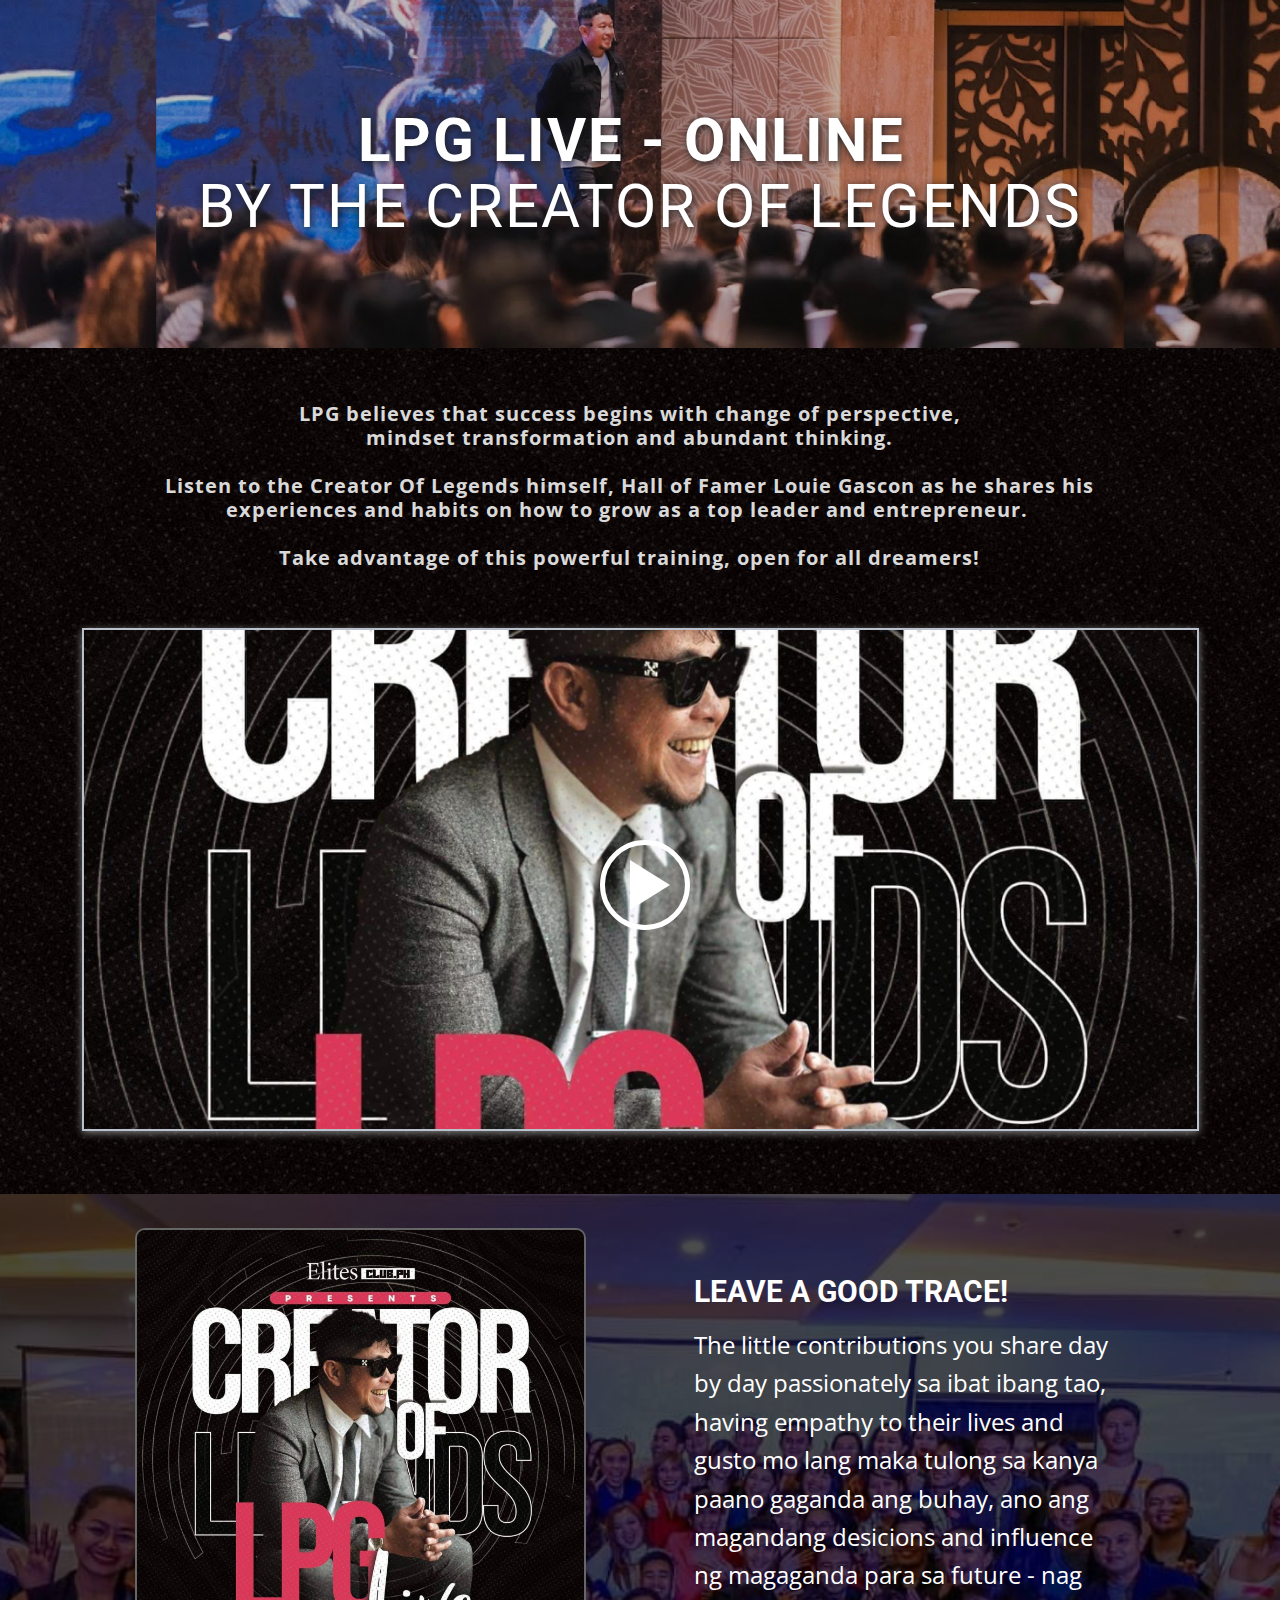
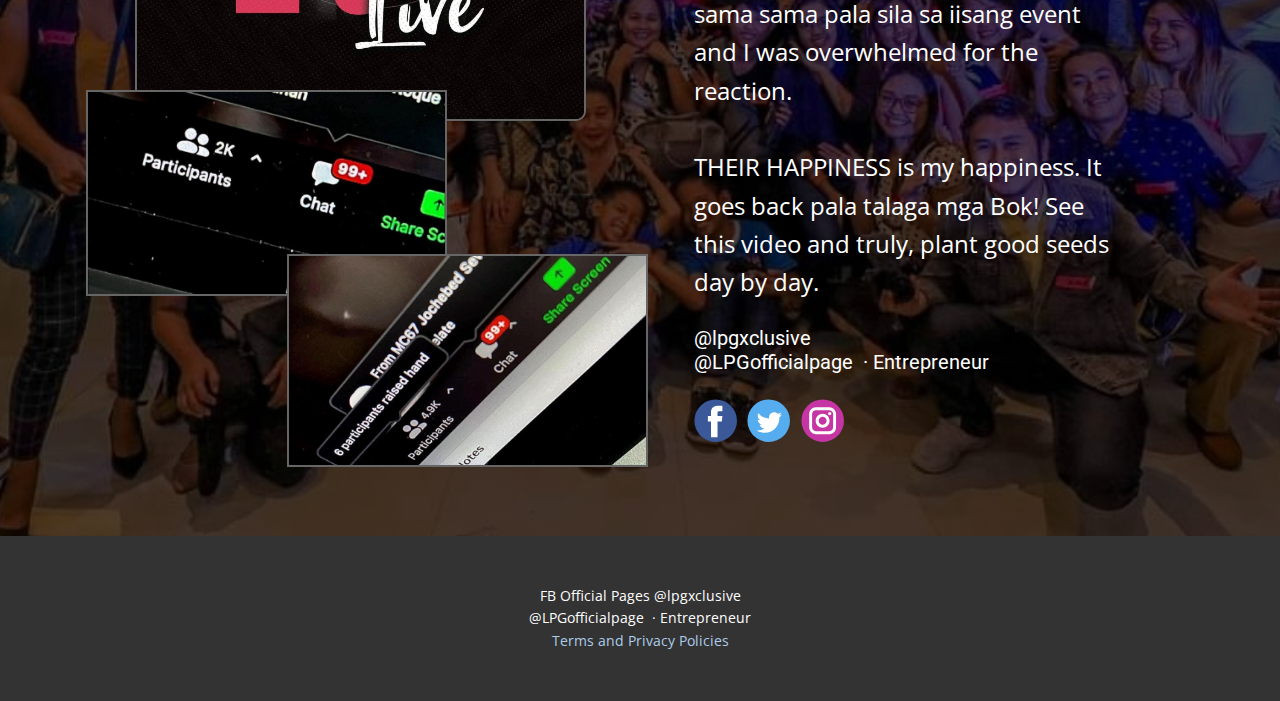
<file: index.html>
<!DOCTYPE html>
<html style="font-size: 16px;"><head>
    <meta name="viewport" content="width=device-width, initial-scale=1.0">
    <meta charset="utf-8">
    <meta name="keywords" content="LPGXclusive">
    <meta name="description" content="LPGXclusive - ONLINE BY THE CREATOR OF LEGENDS">
    <title>HOME - LPGXclusive </title>
    <link rel="stylesheet" href="nicepage.css" media="screen">
<link rel="stylesheet" href="Home.css" media="screen">
    <script class="u-script" type="text/javascript" src="jquery.js" defer=""></script>
    <script class="u-script" type="text/javascript" src="nicepage.js" defer=""></script>
    <meta name="generator" content="Nicepage 4.13.4, nicepage.com">
    <link id="u-theme-google-font" rel="stylesheet" href="https://fonts.googleapis.com/css?family=Roboto:100,100i,300,300i,400,400i,500,500i,700,700i,900,900i|Open+Sans:300,300i,400,400i,500,500i,600,600i,700,700i,800,800i">
    
     <meta property="og:title" content="LPG LIVE - THE CREATOR OF LEGENDS">
    <meta property="og:description" content="Listen to the Creator Of Legends himself, Hall of Famer Louie Gascon as he shares his experiences and habits on how to grow as a top leader and entrepreneur. ">
    <meta property="og:image" content="https://lpgxclusive.github.io/images/291287921_7589992457709776_1184280424220227716_n.jpeg">
    <meta property="og:url" content="https://lpgxclusive.github.io/">
    
    
    <script type="application/ld+json">{
		"@context": "http://schema.org",
		"@type": "Organization",
		"name": ""
}</script>


    <meta name="theme-color" content="#478ac9">
    <meta property="og:title" content="Home">
    <meta property="og:type" content="website">

   <!-- PASSWORD ACCESS //-->
    <script type="text/javascript">
		var password = "LPGLIVE";
		var x = prompt("Enter in the password "," ");
		if (x.toUpperCase() == password) {
		 alert("Congrats!, Listen to the Creator Of Legends himself, Hall of Famer Louie Gascon as he shares his experiences and habits on how to grow as a top leader and entrepreneur. ");
		
		}
		else {
		 alert("Incorrect Password Please Contact Admin. ");
		 window.location = "https://www.facebook.com/ariellopezofficial/";
		}
	 </script>
   <!-- //-->

  </head>
  <body data-home-page="Home.html" data-home-page-title="Home" class="u-body u-xl-mode">


    <section class="u-clearfix u-image u-shading u-valign-middle-xl u-section-1" id="sec-021e" data-image-width="1920" data-image-height="850">
      <h2 class="u-align-center u-text u-text-white u-text-1">
        <span style="font-weight: 700;">LPG LIVE - ONLINE&nbsp;</span>
        <br>BY THE CREATOR OF LEGENDS
      </h2>
    </section>
    <section class="u-align-center u-clearfix u-image u-section-2" id="carousel_f73d" data-image-width="1768" data-image-height="2048">
      <div class="u-clearfix u-sheet u-sheet-1">
        <p class="u-align-center u-text u-text-grey-15 u-text-1"> LPG believes that success begins with change of perspective,<br>&nbsp;mindset transformation and abundant thinking.&nbsp;<br>
          <br>Listen to the Creator Of Legends himself, Hall of Famer Louie Gascon as he shares his experiences and habits on how to grow as a top leader and entrepreneur.&nbsp;<br>
          <br>Take advantage of this powerful training, open for all dreamers! 
        </p>
        <div class="u-border-2 u-border-palette-5-base u-video u-video-contain u-video-1">
          <div class="embed-responsive embed-responsive-1">
           
            <button class="u-video-poster u-video-poster-1" data-src="images/ScreenShot2022-07-07at10.39.47AM.png"></button>
          </div>
        </div>
      </div>
    </section>
    <section class="u-clearfix u-image u-shading u-section-3" id="sec-82c7" data-image-width="1080" data-image-height="553">
      <div class="u-clearfix u-sheet u-sheet-1">
        <div class="u-clearfix u-expanded-width-lg u-expanded-width-md u-expanded-width-sm u-expanded-width-xs u-layout-wrap u-layout-wrap-1">
          <div class="u-layout">
            <div class="u-layout-row">
              <div class="u-container-style u-layout-cell u-size-33 u-layout-cell-1">
                <div class="u-container-layout u-container-layout-1">
                  <img alt="" class="u-align-left u-border-2 u-border-grey-60 u-image u-image-round u-radius-10 u-image-1" data-image-width="1768" data-image-height="2048" src="images/291287921_7589992457709776_1184280424220227716_n.jpeg">
                  <img alt="" class="u-align-left u-border-2 u-border-grey-60 u-image u-image-default u-image-2" data-image-width="843" data-image-height="1290" src="images/285627875_7424413180934372_8734148940934240959_n.jpeg">
                  <img alt="" class="u-align-left u-border-2 u-border-grey-60 u-image u-image-default u-image-3" data-image-width="960" data-image-height="1281" src="images/285688821_7424412924267731_1499059929188466540_n.jpeg">
                </div>
              </div>
              <div class="u-align-left u-container-style u-layout-cell u-right-cell u-size-27 u-layout-cell-2">
                <div class="u-container-layout u-container-layout-2">
                  <h3 class="u-text u-text-1"> LEAVE A GOOD TRACE!&nbsp;</h3>
                  <p class="u-text u-text-2"> The little contributions you share day by day passionately sa ibat ibang tao, having empathy to their lives and gusto mo lang maka tulong sa kanya paano gaganda ang buhay, ano ang magandang desicions and influence ng magaganda para sa future - nag sama sama pala sila sa iisang event and I was overwhelmed for the reaction.<br>
                    <br>THEIR HAPPINESS is my happiness. It goes back pala talaga mga Bok! See this video and truly, plant good seeds day by day.
                  </p>
                  <h5 class="u-text u-text-3"> @lpgxclusive @LPGofficialpage&nbsp;&nbsp;·&nbsp;Entrepreneur</h5>
                  <div class="u-social-icons u-spacing-10 u-social-icons-1">
                    <a class="u-social-url" title="facebook" target="_blank" href="https://facebook.com/lpgxclusive"><span class="u-icon u-social-facebook u-social-icon u-icon-1"><svg class="u-svg-link" preserveAspectRatio="xMidYMin slice" viewBox="0 0 112 112" style=""><use xmlns:xlink="http://www.w3.org/1999/xlink" xlink:href="#svg-95ec"></use></svg><svg class="u-svg-content" viewBox="0 0 112 112" x="0" y="0" id="svg-95ec"><circle fill="currentColor" cx="56.1" cy="56.1" r="55"></circle><path fill="#FFFFFF" d="M73.5,31.6h-9.1c-1.4,0-3.6,0.8-3.6,3.9v8.5h12.6L72,58.3H60.8v40.8H43.9V58.3h-8V43.9h8v-9.2
c0-6.7,3.1-17,17-17h12.5v13.9H73.5z"></path></svg></span>
                    </a>
                    <a class="u-social-url" title="twitter" target="_blank" href="https://twitter.com/lpgxclusive"><span class="u-icon u-social-icon u-social-twitter u-icon-2"><svg class="u-svg-link" preserveAspectRatio="xMidYMin slice" viewBox="0 0 112 112" style=""><use xmlns:xlink="http://www.w3.org/1999/xlink" xlink:href="#svg-bc75"></use></svg><svg class="u-svg-content" viewBox="0 0 112 112" x="0" y="0" id="svg-bc75"><circle fill="currentColor" class="st0" cx="56.1" cy="56.1" r="55"></circle><path fill="#FFFFFF" d="M83.8,47.3c0,0.6,0,1.2,0,1.7c0,17.7-13.5,38.2-38.2,38.2C38,87.2,31,85,25,81.2c1,0.1,2.1,0.2,3.2,0.2
c6.3,0,12.1-2.1,16.7-5.7c-5.9-0.1-10.8-4-12.5-9.3c0.8,0.2,1.7,0.2,2.5,0.2c1.2,0,2.4-0.2,3.5-0.5c-6.1-1.2-10.8-6.7-10.8-13.1
c0-0.1,0-0.1,0-0.2c1.8,1,3.9,1.6,6.1,1.7c-3.6-2.4-6-6.5-6-11.2c0-2.5,0.7-4.8,1.8-6.7c6.6,8.1,16.5,13.5,27.6,14
c-0.2-1-0.3-2-0.3-3.1c0-7.4,6-13.4,13.4-13.4c3.9,0,7.3,1.6,9.8,4.2c3.1-0.6,5.9-1.7,8.5-3.3c-1,3.1-3.1,5.8-5.9,7.4
c2.7-0.3,5.3-1,7.7-2.1C88.7,43,86.4,45.4,83.8,47.3z"></path></svg></span>
                    </a>
                    <a class="u-social-url" title="instagram" target="_blank" href="https://instagram.com/lpgxclusive"><span class="u-icon u-social-icon u-social-instagram u-icon-3"><svg class="u-svg-link" preserveAspectRatio="xMidYMin slice" viewBox="0 0 112 112" style=""><use xmlns:xlink="http://www.w3.org/1999/xlink" xlink:href="#svg-57a1"></use></svg><svg class="u-svg-content" viewBox="0 0 112 112" x="0" y="0" id="svg-57a1"><circle fill="currentColor" cx="56.1" cy="56.1" r="55"></circle><path fill="#FFFFFF" d="M55.9,38.2c-9.9,0-17.9,8-17.9,17.9C38,66,46,74,55.9,74c9.9,0,17.9-8,17.9-17.9C73.8,46.2,65.8,38.2,55.9,38.2
z M55.9,66.4c-5.7,0-10.3-4.6-10.3-10.3c-0.1-5.7,4.6-10.3,10.3-10.3c5.7,0,10.3,4.6,10.3,10.3C66.2,61.8,61.6,66.4,55.9,66.4z"></path><path fill="#FFFFFF" d="M74.3,33.5c-2.3,0-4.2,1.9-4.2,4.2s1.9,4.2,4.2,4.2s4.2-1.9,4.2-4.2S76.6,33.5,74.3,33.5z"></path><path fill="#FFFFFF" d="M73.1,21.3H38.6c-9.7,0-17.5,7.9-17.5,17.5v34.5c0,9.7,7.9,17.6,17.5,17.6h34.5c9.7,0,17.5-7.9,17.5-17.5V38.8
C90.6,29.1,82.7,21.3,73.1,21.3z M83,73.3c0,5.5-4.5,9.9-9.9,9.9H38.6c-5.5,0-9.9-4.5-9.9-9.9V38.8c0-5.5,4.5-9.9,9.9-9.9h34.5
c5.5,0,9.9,4.5,9.9,9.9V73.3z"></path></svg></span>
                    </a>
                  </div>
                </div>
              </div>
            </div>
          </div>
        </div>
      </div>
    </section>
    
    
    <footer class="u-align-center u-clearfix u-footer u-grey-80 u-footer" id="sec-b9bc"><div class="u-clearfix u-sheet u-sheet-1">
        <p class="u-small-text u-text u-text-variant u-text-1">FB Official Pages @lpgxclusive @LPGofficialpage&nbsp;&nbsp;·&nbsp;Entrepreneur <br/> <a href="https://lpgxclusive.github.io/terms-and-policy">Terms and Privacy Policies</a></p>
      </div>
    </footer>
   
    </section>
  
</body></html>
</file>
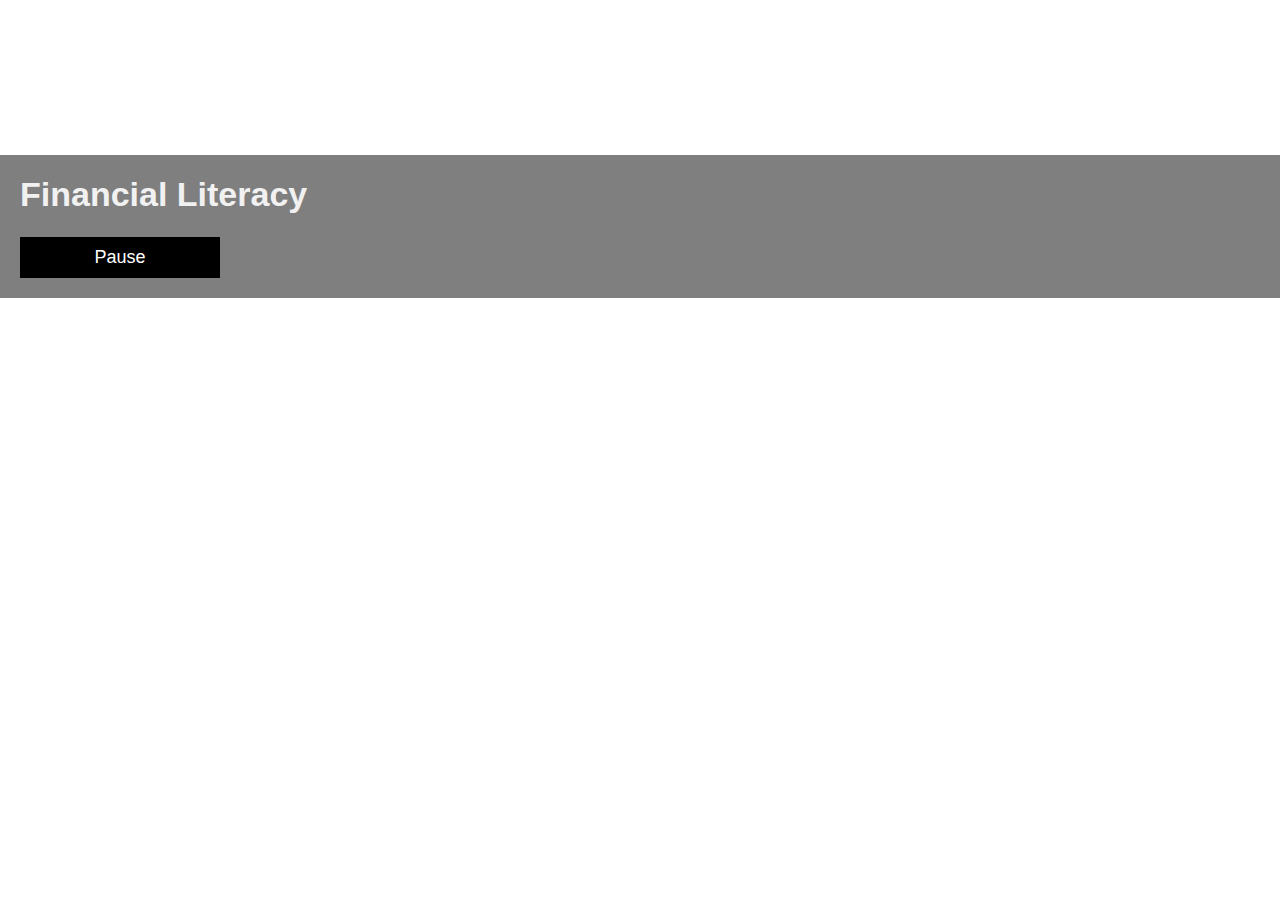
<file: financial-literacy.html>
<!DOCTYPE html>
<html>
    <title>Financial Literacy</title>

    <meta property="og:title" content="PEARL HUNG - HOW MONEY WORKS FINANCIAL LITERACY">
    <meta property="og:description" content="Be partnered and learn more how to build Leverage Assets with ELITES EMPIRE of Empowered Cinsumerism!! Find">
    <meta property="og:image" content="https://lpgxclusive.github.io/images/live.jpeg">
    <meta property="og:url" content="https://lpgxclusive.github.io/financial-literacy.html">
    

<meta name="viewport" content="width=device-width, initial-scale=1">
<head>
<meta name="viewport" content="width=device-width, initial-scale=1">
<style>
* {
  box-sizing: border-box;
}

body {
  margin: 0;
  font-family: Arial;
  font-size: 17px;
}

#myVideo {
  right: 0;
  bottom: 0;
  min-width: 100%; 
  min-height: 100%;

  width: 100%;
}

.content {
  
  bottom: 0;
  background: rgba(0, 0, 0, 0.5);
  color: #f1f1f1;
  padding: 20px;
}

#myBtn {
  width: 200px;
  font-size: 18px;
  padding: 10px;
  border: none;
  background: #000;
  color: #fff;
  cursor: pointer;
}

#myBtn:hover {
  background: #ddd;
  color: black;
}

@media(min-width: 320px) and (max-width: 450px){
    #myVideo{
        width: 100%!important;
    }
    .content{
        position: inherit!important;
    }
}

.title {
   margin-top: 0;
}


</style>
</head>
<body>

<video autoplay loop id="myVideo">
  <source src="https://d1yei2z3i6k35z.cloudfront.net/2449014/62f700dc620cc_HOWMONEYWORKS_PinoyEdition.mp4" type="video/mp4">
  Your browser does not support HTML5 video.
</video>

<div class="content">
  <h1 class="title">Financial Literacy</h1>
  <p></p>
  <button id="myBtn" onclick="myFunction()">Pause</button>
</div>

<script>
var video = document.getElementById("myVideo");
var btn = document.getElementById("myBtn");

function myFunction() {
  if (video.paused) {
    video.play();
    btn.innerHTML = "Pause";
  } else {
    video.pause();
    btn.innerHTML = "Play";
  }
}
</script>


</body>
</html>
</file>
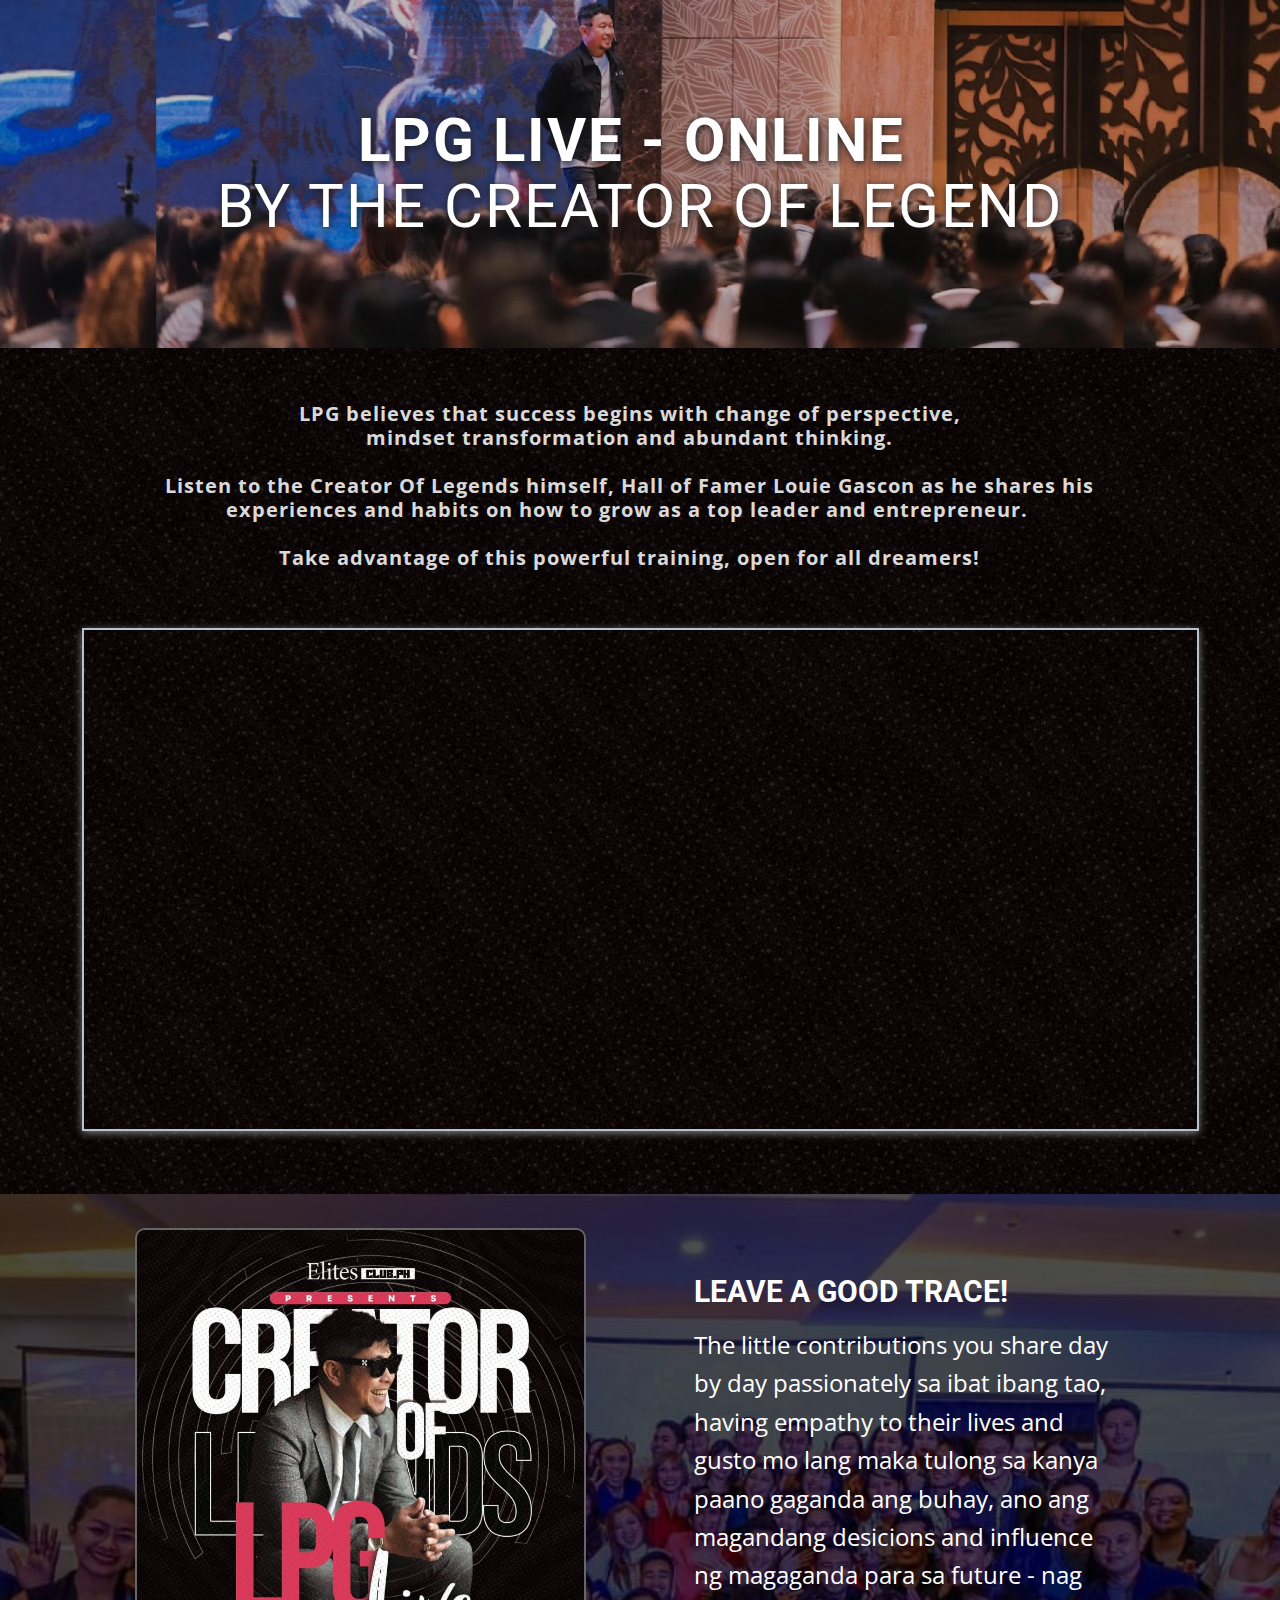
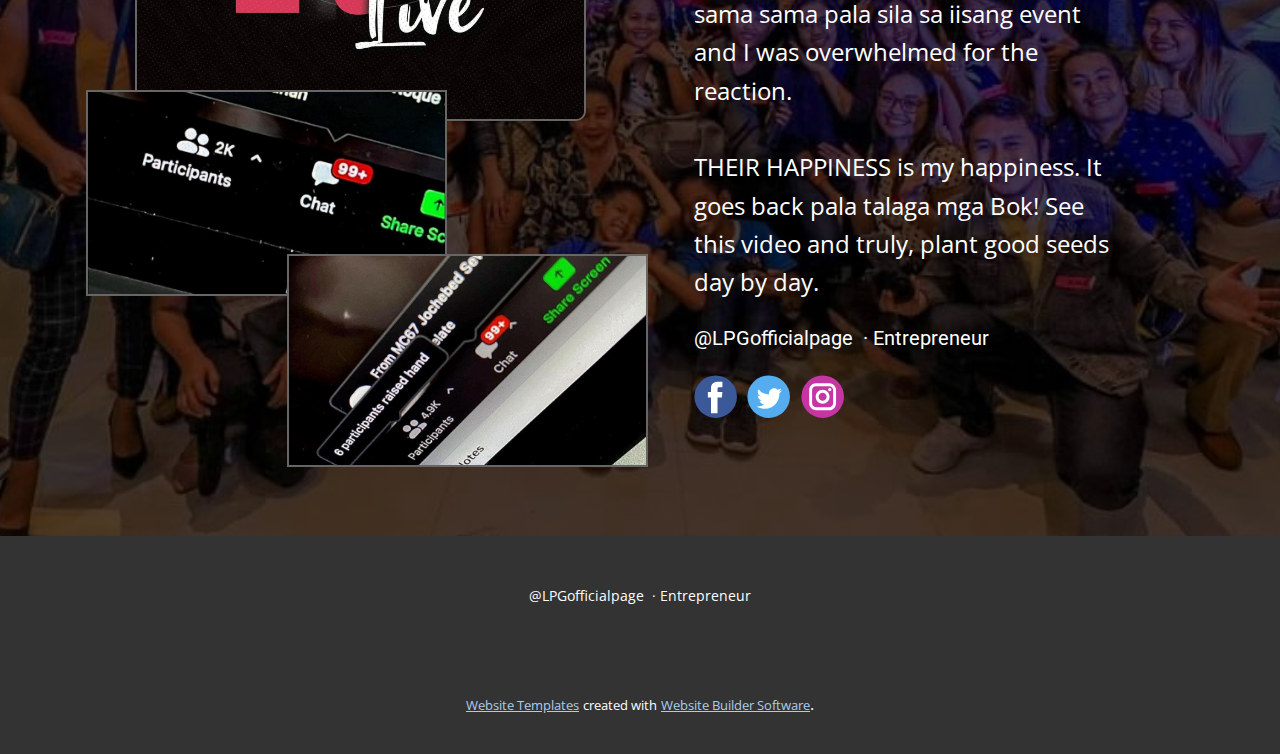
<file: Home.html>
<!DOCTYPE html>
<html style="font-size: 16px;"><head>
    <meta name="viewport" content="width=device-width, initial-scale=1.0">
    <meta charset="utf-8">
    <meta name="keywords" content="LPG LIVE">
    <meta name="description" content="">
    <title>Home</title>
    <link rel="stylesheet" href="nicepage.css" media="screen">
<link rel="stylesheet" href="Home.css" media="screen">
    <script class="u-script" type="text/javascript" src="jquery.js" defer=""></script>
    <script class="u-script" type="text/javascript" src="nicepage.js" defer=""></script>
    <meta name="generator" content="Nicepage 4.13.4, nicepage.com">
    <link id="u-theme-google-font" rel="stylesheet" href="https://fonts.googleapis.com/css?family=Roboto:100,100i,300,300i,400,400i,500,500i,700,700i,900,900i|Open+Sans:300,300i,400,400i,500,500i,600,600i,700,700i,800,800i">
    
    
    
    
    <script type="application/ld+json">{
		"@context": "http://schema.org",
		"@type": "Organization",
		"name": ""
}</script>
    <meta name="theme-color" content="#478ac9">
    <meta property="og:title" content="Home">
    <meta property="og:type" content="website">
  </head>
  <body class="u-body u-xl-mode">
    <section class="u-clearfix u-image u-shading u-valign-middle-xl u-section-1" id="sec-021e" data-image-width="1920" data-image-height="850">
      <h2 class="u-align-center u-text u-text-white u-text-1">
        <span style="font-weight: 700;">LPG LIVE - ONLINE&nbsp;</span>
        <br>BY THE CREATOR OF LEGEND
      </h2>
    </section>
    <section class="u-align-center u-clearfix u-image u-section-2" id="carousel_f73d" data-image-width="1768" data-image-height="2048">
      <div class="u-clearfix u-sheet u-sheet-1">
        <p class="u-align-center u-text u-text-grey-15 u-text-1"> LPG believes that success begins with change of perspective,<br>&nbsp;mindset transformation and abundant thinking.&nbsp;<br>
          <br>Listen to the Creator Of Legends himself, Hall of Famer Louie Gascon as he shares his experiences and habits on how to grow as a top leader and entrepreneur.&nbsp;<br>
          <br>Take advantage of this powerful training, open for all dreamers! 
        </p>
        <div class="u-border-2 u-border-palette-5-base u-video u-video-contain u-video-1">
          <div class="embed-responsive embed-responsive-1">
            <iframe style="position: absolute;top: 0;left: 0;width: 100%;height: 100%;" class="embed-responsive-item" data-src="https://www.youtube.com/embed/zO1_V0MkxfY?mute=1&amp;showinfo=0&amp;controls=1&amp;start=0&amp;autoplay=1" data-autoplay="1" data-poster="images/ScreenShot2022-07-07at10.39.47AM.png" frameborder="0" allowfullscreen=""></iframe>
            <button class="u-video-poster u-video-poster-1" data-src="images/ScreenShot2022-07-07at10.39.47AM.png"></button>
          </div>
        </div>
      </div>
    </section>
    <section class="u-clearfix u-image u-shading u-section-3" id="sec-82c7" data-image-width="1080" data-image-height="553">
      <div class="u-clearfix u-sheet u-sheet-1">
        <div class="u-clearfix u-expanded-width-lg u-expanded-width-md u-expanded-width-sm u-expanded-width-xs u-layout-wrap u-layout-wrap-1">
          <div class="u-layout">
            <div class="u-layout-row">
              <div class="u-container-style u-layout-cell u-size-33 u-layout-cell-1">
                <div class="u-container-layout u-container-layout-1">
                  <img alt="" class="u-align-left u-border-2 u-border-grey-60 u-image u-image-round u-radius-10 u-image-1" data-image-width="1768" data-image-height="2048" src="images/291287921_7589992457709776_1184280424220227716_n.jpeg">
                  <img alt="" class="u-align-left u-border-2 u-border-grey-60 u-image u-image-default u-image-2" data-image-width="843" data-image-height="1290" src="images/285627875_7424413180934372_8734148940934240959_n.jpeg">
                  <img alt="" class="u-align-left u-border-2 u-border-grey-60 u-image u-image-default u-image-3" data-image-width="960" data-image-height="1281" src="images/285688821_7424412924267731_1499059929188466540_n.jpeg">
                </div>
              </div>
              <div class="u-align-left u-container-style u-layout-cell u-right-cell u-size-27 u-layout-cell-2">
                <div class="u-container-layout u-container-layout-2">
                  <h3 class="u-text u-text-1"> LEAVE A GOOD TRACE!&nbsp;</h3>
                  <p class="u-text u-text-2"> The little contributions you share day by day passionately sa ibat ibang tao, having empathy to their lives and gusto mo lang maka tulong sa kanya paano gaganda ang buhay, ano ang magandang desicions and influence ng magaganda para sa future - nag sama sama pala sila sa iisang event and I was overwhelmed for the reaction.<br>
                    <br>THEIR HAPPINESS is my happiness. It goes back pala talaga mga Bok! See this video and truly, plant good seeds day by day.
                  </p>
                  <h5 class="u-text u-text-3"> @LPGofficialpage&nbsp;&nbsp;·&nbsp;Entrepreneur</h5>
                  <div class="u-social-icons u-spacing-10 u-social-icons-1">
                    <a class="u-social-url" title="facebook" target="_blank" href="https://facebook.com/name"><span class="u-icon u-social-facebook u-social-icon u-icon-1"><svg class="u-svg-link" preserveAspectRatio="xMidYMin slice" viewBox="0 0 112 112" style=""><use xmlns:xlink="http://www.w3.org/1999/xlink" xlink:href="#svg-95ec"></use></svg><svg class="u-svg-content" viewBox="0 0 112 112" x="0" y="0" id="svg-95ec"><circle fill="currentColor" cx="56.1" cy="56.1" r="55"></circle><path fill="#FFFFFF" d="M73.5,31.6h-9.1c-1.4,0-3.6,0.8-3.6,3.9v8.5h12.6L72,58.3H60.8v40.8H43.9V58.3h-8V43.9h8v-9.2
c0-6.7,3.1-17,17-17h12.5v13.9H73.5z"></path></svg></span>
                    </a>
                    <a class="u-social-url" title="twitter" target="_blank" href="https://twitter.com/name"><span class="u-icon u-social-icon u-social-twitter u-icon-2"><svg class="u-svg-link" preserveAspectRatio="xMidYMin slice" viewBox="0 0 112 112" style=""><use xmlns:xlink="http://www.w3.org/1999/xlink" xlink:href="#svg-bc75"></use></svg><svg class="u-svg-content" viewBox="0 0 112 112" x="0" y="0" id="svg-bc75"><circle fill="currentColor" class="st0" cx="56.1" cy="56.1" r="55"></circle><path fill="#FFFFFF" d="M83.8,47.3c0,0.6,0,1.2,0,1.7c0,17.7-13.5,38.2-38.2,38.2C38,87.2,31,85,25,81.2c1,0.1,2.1,0.2,3.2,0.2
c6.3,0,12.1-2.1,16.7-5.7c-5.9-0.1-10.8-4-12.5-9.3c0.8,0.2,1.7,0.2,2.5,0.2c1.2,0,2.4-0.2,3.5-0.5c-6.1-1.2-10.8-6.7-10.8-13.1
c0-0.1,0-0.1,0-0.2c1.8,1,3.9,1.6,6.1,1.7c-3.6-2.4-6-6.5-6-11.2c0-2.5,0.7-4.8,1.8-6.7c6.6,8.1,16.5,13.5,27.6,14
c-0.2-1-0.3-2-0.3-3.1c0-7.4,6-13.4,13.4-13.4c3.9,0,7.3,1.6,9.8,4.2c3.1-0.6,5.9-1.7,8.5-3.3c-1,3.1-3.1,5.8-5.9,7.4
c2.7-0.3,5.3-1,7.7-2.1C88.7,43,86.4,45.4,83.8,47.3z"></path></svg></span>
                    </a>
                    <a class="u-social-url" title="instagram" target="_blank" href="https://instagram.com/name"><span class="u-icon u-social-icon u-social-instagram u-icon-3"><svg class="u-svg-link" preserveAspectRatio="xMidYMin slice" viewBox="0 0 112 112" style=""><use xmlns:xlink="http://www.w3.org/1999/xlink" xlink:href="#svg-57a1"></use></svg><svg class="u-svg-content" viewBox="0 0 112 112" x="0" y="0" id="svg-57a1"><circle fill="currentColor" cx="56.1" cy="56.1" r="55"></circle><path fill="#FFFFFF" d="M55.9,38.2c-9.9,0-17.9,8-17.9,17.9C38,66,46,74,55.9,74c9.9,0,17.9-8,17.9-17.9C73.8,46.2,65.8,38.2,55.9,38.2
z M55.9,66.4c-5.7,0-10.3-4.6-10.3-10.3c-0.1-5.7,4.6-10.3,10.3-10.3c5.7,0,10.3,4.6,10.3,10.3C66.2,61.8,61.6,66.4,55.9,66.4z"></path><path fill="#FFFFFF" d="M74.3,33.5c-2.3,0-4.2,1.9-4.2,4.2s1.9,4.2,4.2,4.2s4.2-1.9,4.2-4.2S76.6,33.5,74.3,33.5z"></path><path fill="#FFFFFF" d="M73.1,21.3H38.6c-9.7,0-17.5,7.9-17.5,17.5v34.5c0,9.7,7.9,17.6,17.5,17.6h34.5c9.7,0,17.5-7.9,17.5-17.5V38.8
C90.6,29.1,82.7,21.3,73.1,21.3z M83,73.3c0,5.5-4.5,9.9-9.9,9.9H38.6c-5.5,0-9.9-4.5-9.9-9.9V38.8c0-5.5,4.5-9.9,9.9-9.9h34.5
c5.5,0,9.9,4.5,9.9,9.9V73.3z"></path></svg></span>
                    </a>
                  </div>
                </div>
              </div>
            </div>
          </div>
        </div>
      </div>
    </section>
    
    
    <footer class="u-align-center u-clearfix u-footer u-grey-80 u-footer" id="sec-b9bc"><div class="u-clearfix u-sheet u-sheet-1">
        <p class="u-small-text u-text u-text-variant u-text-1"> @LPGofficialpage&nbsp;&nbsp;·&nbsp;Entrepreneur</p>
      </div></footer>
    <section class="u-backlink u-clearfix u-grey-80">
      <a class="u-link" href="https://nicepage.com/website-templates" target="_blank">
        <span>Website Templates</span>
      </a>
      <p class="u-text">
        <span>created with</span>
      </p>
      <a class="u-link" href="" target="_blank">
        <span>Website Builder Software</span>
      </a>. 
    </section>
  
</body></html>
</file>
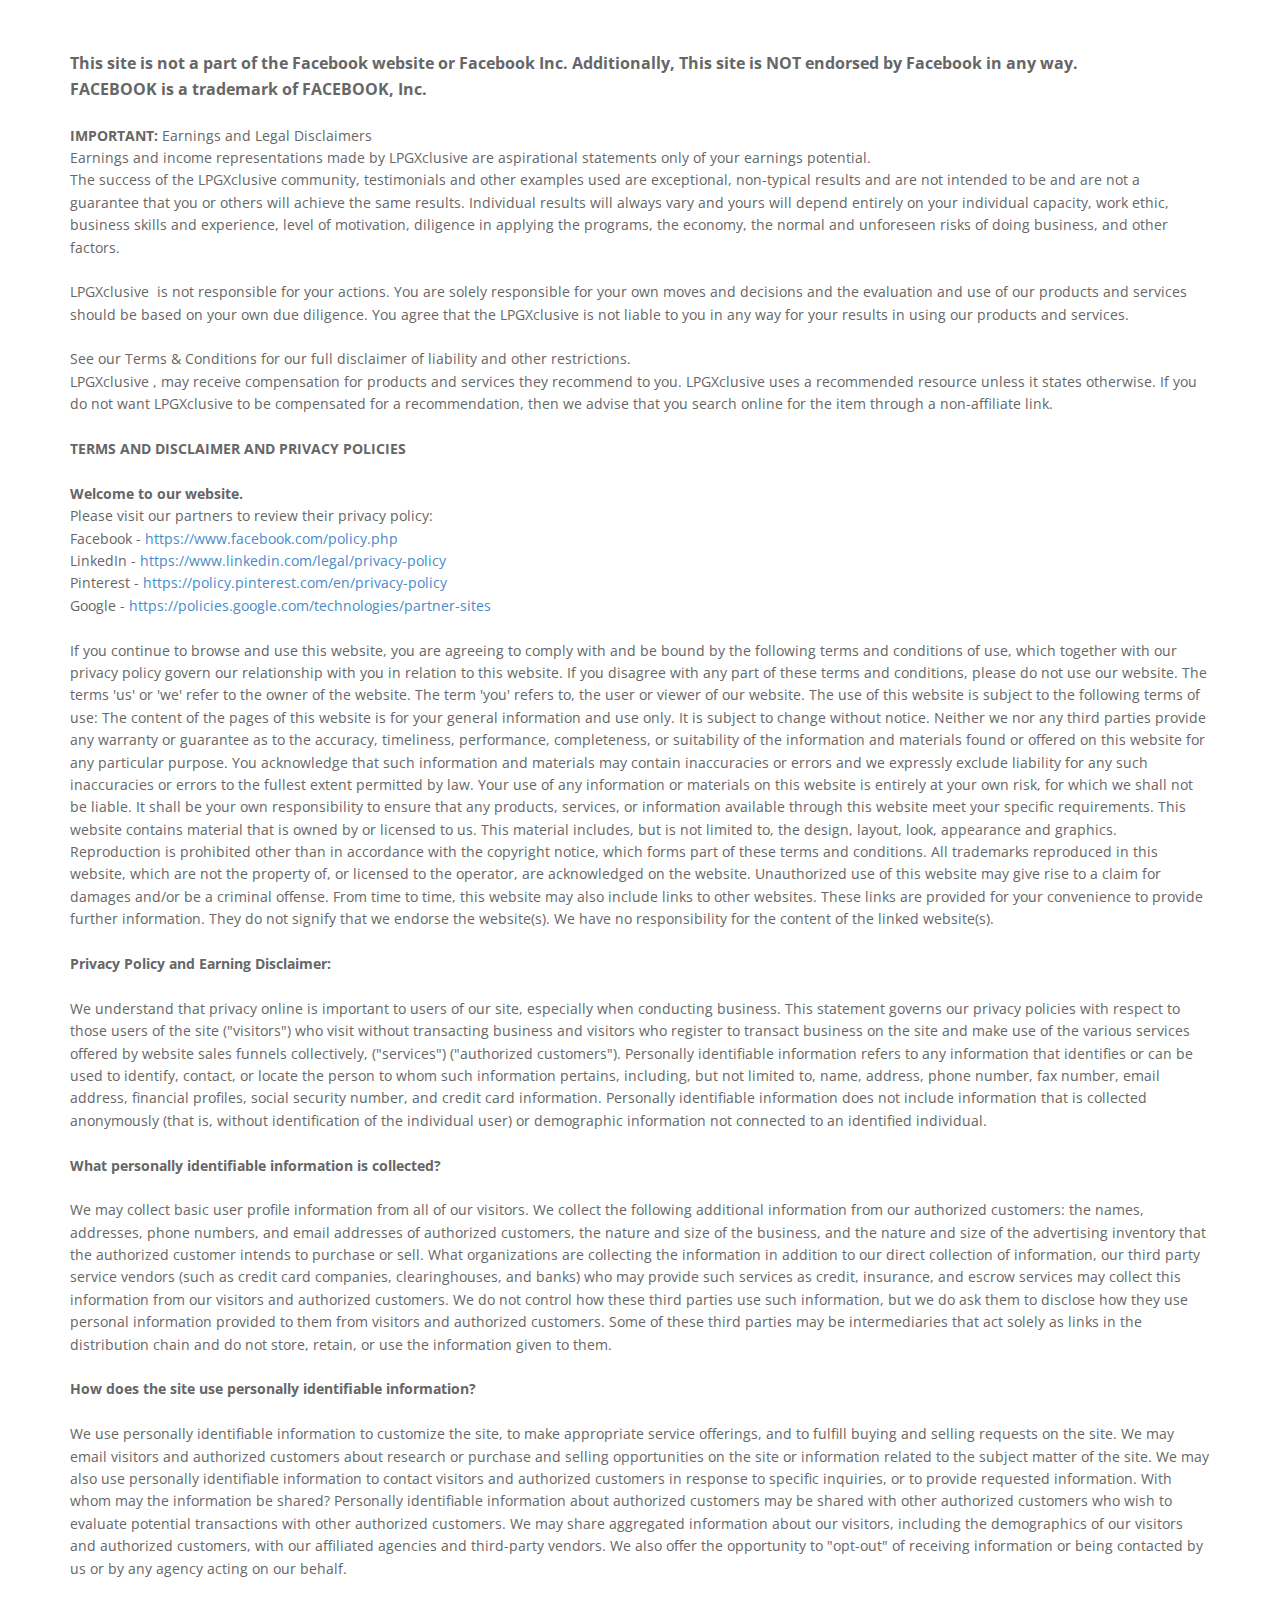
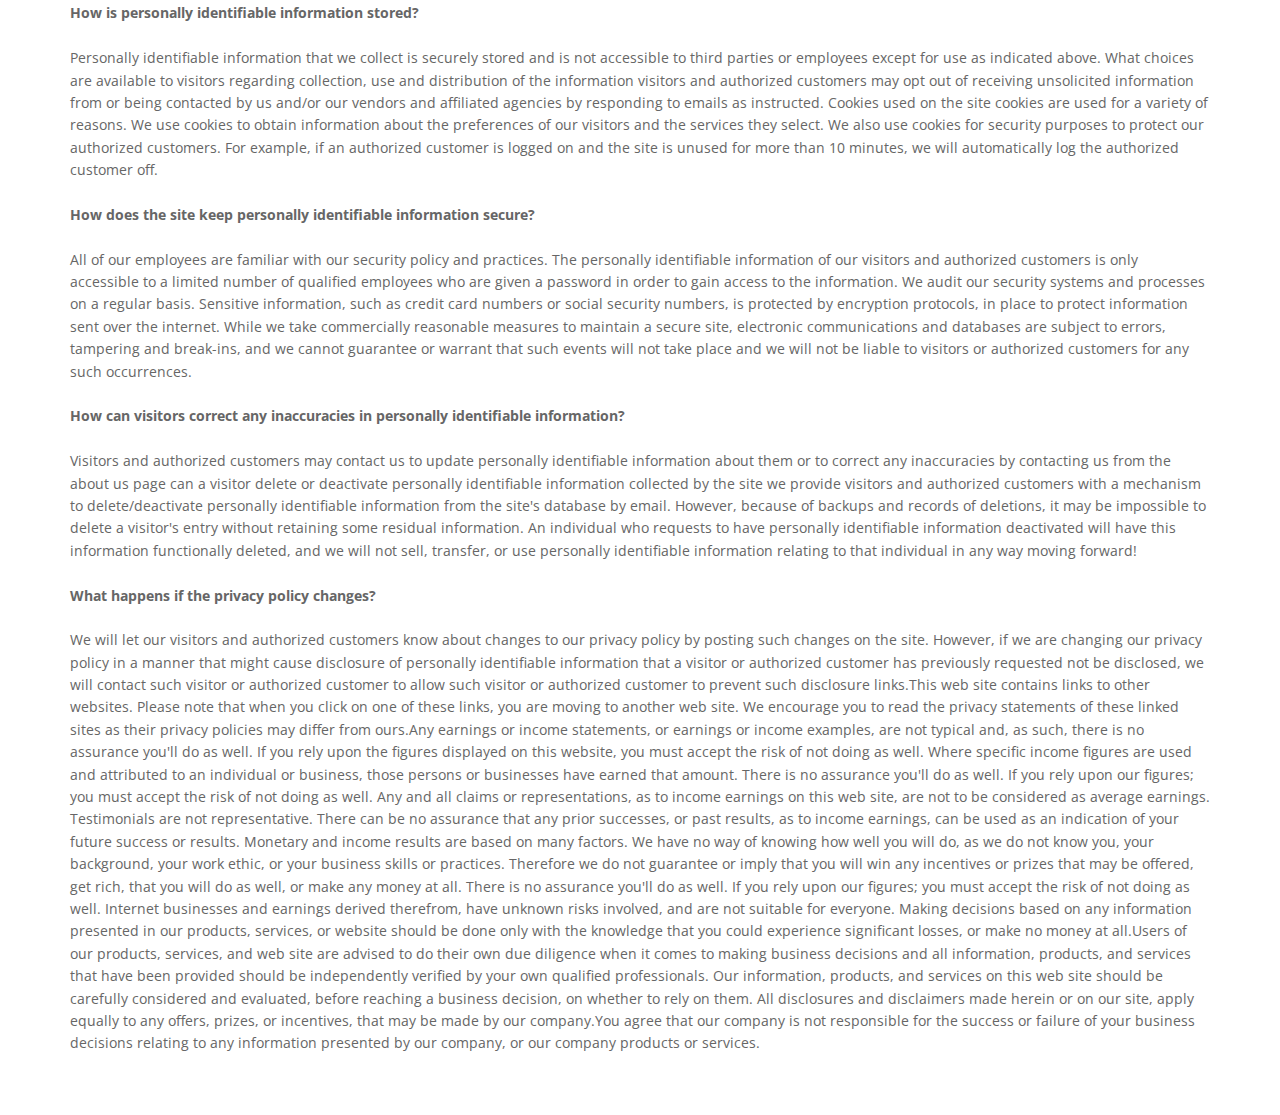
<file: terms-and-policy.html>
<!DOCTYPE html>
<html style="font-size: 16px;" lang="en"><head>
    <meta name="viewport" content="width=device-width, initial-scale=1.0">
    <meta charset="utf-8">
    <meta name="keywords" content="LPGXclusive">
    <meta name="description" content="LPGXclusive - BY THE CREATOR OF LEGENDS">
    <title>TERMS AND DISCLAIMER AND PRIVACY POLICIES</title>
    <link rel="stylesheet" href="nicepage.css" media="screen">
<link rel="stylesheet" href="policy-privacy.css" media="screen">
    <script class="u-script" type="text/javascript" src="jquery.js" "="" defer=""></script>
    <script class="u-script" type="text/javascript" src="nicepage.js" "="" defer=""></script>
    <meta property="og:title" content="LPG LIVE - THE CREATOR OF LEGENDS">
    <meta property="og:description" content="Listen to the Creator Of Legends himself, Hall of Famer Louie Gascon as he shares his experiences and habits on how to grow as a top leader and entrepreneur. ">
    <meta property="og:image" content="https://lpgxclusive.github.io/images/291287921_7589992457709776_1184280424220227716_n.jpeg">
    <meta property="og:url" content="https://lpgxclusive.github.io/terms-and-policy.html">
    <link id="u-theme-google-font" rel="stylesheet" href="https://fonts.googleapis.com/css?family=Roboto:100,100i,300,300i,400,400i,500,500i,700,700i,900,900i|Open+Sans:300,300i,400,400i,500,500i,600,600i,700,700i,800,800i">
    
    
    <script type="application/ld+json">{
		"@context": "http://schema.org",
		"@type": "Organization",
		"name": ""
}</script>
    <meta name="theme-color" content="#478ac9">
    <meta property="og:type" content="website">
  </head>
  <body class="u-body u-xl-mode" data-lang="en">
    <section class="u-align-left u-clearfix u-section-1" id="sec-07f4">
      <div class="u-clearfix u-sheet u-sheet-1"></div>
    </section>
    <section class="u-align-left u-clearfix u-section-2" id="sec-7778">
      <div class="u-clearfix u-sheet u-sheet-1">
        <p class="u-align-left u-small-text u-text u-text-grey-60 u-text-variant u-text-1">
          <br/>
          <span style="font-weight: 700; font-size: 1rem;">
            <br>This site is not a part of the Facebook website or Facebook Inc. Additionally, This site is NOT endorsed by Facebook in any way.&nbsp;<br>FACEBOOK is a trademark of FACEBOOK, Inc.
          </span>
          <br>
          <span style="font-weight: 700;">
            <br>IMPORTANT:
          </span> Earnings and Legal Disclaimers<br>Earnings and income representations made by LPGXclusive are aspirational statements only of your earnings potential.&nbsp;<br>The success of the LPGXclusive community, testimonials and other examples used are exceptional, non-typical results and are not intended to be and are not a guarantee that you or others will achieve the same results. Individual results will always vary and yours will depend entirely on your individual capacity, work ethic, business skills and experience, level of motivation, diligence in applying the programs, the economy, the normal and unforeseen risks of doing business, and other factors.<br>
          <br>LPGXclusive&nbsp; is not responsible for your actions. You are solely responsible for your own moves and decisions and the evaluation and use of our products and services should be based on your own due diligence. You agree that the LPGXclusive is not liable to you in any way for your results in using our products and services.<br>
          <br>See our Terms &amp; Conditions for our full disclaimer of liability and other restrictions.<br>LPGXclusive , may receive compensation for products and services they recommend to you. LPGXclusive uses a recommended resource unless it states otherwise. If you do not want LPGXclusive to be compensated for a recommendation,&nbsp;then we advise that you search online for the item through a non-affiliate link.<br>
          <br>
          <span style="font-weight: 700;">TERMS AND DISCLAIMER AND PRIVACY POLICIES</span>
          <br>
          <br><b>Welcome to our website.</b>
          <br>Please visit our partners to review their privacy policy:<br>Facebook -&nbsp;<a href="https://www.facebook.com/policy.php" target="_blank" class="u-active-none u-border-none u-btn u-button-style u-hover-none u-none u-text-palette-1-base u-btn-1">https://www.facebook.com/policy.php</a>
          <br>LinkedIn -&nbsp;<a href="https://www.linkedin.com/legal/privacy-policy" target="_blank" class="u-active-none u-border-none u-btn u-button-style u-hover-none u-none u-text-palette-1-base u-btn-2">https://www.linkedin.com/legal/privacy-policy</a>
          <br>Pinterest -&nbsp;<a href="https://policy.pinterest.com/en/privacy-policy" target="_blank" class="u-active-none u-border-none u-btn u-button-style u-hover-none u-none u-text-palette-1-base u-btn-3">https://policy.pinterest.com/en/privacy-policy</a>
          <br>Google -&nbsp;<a href="https://policies.google.com/technologies/partner-sites" target="_blank" class="u-active-none u-border-none u-btn u-button-style u-hover-none u-none u-text-palette-1-base u-btn-4">https://policies.google.com/technologies/partner-sites</a>
          <br>
          <br>If you continue to browse and use this website, you are agreeing to comply with and be bound by the following terms and conditions of use, which together with our privacy policy govern our relationship with you in relation to this website. If you disagree with any part of these terms and conditions, please do not use our website. The terms 'us' or 'we' refer to the owner of the website. The term 'you' refers to, the user or viewer of our website. The use of this website is subject to the following terms of use: The content of the pages of this website is for your general information and use only. It is subject to change without notice. Neither we nor any third parties provide any warranty or guarantee as to the accuracy, timeliness, performance, completeness, or suitability of the information and materials found or offered on this website for any particular purpose. You acknowledge that such information and materials may contain inaccuracies or errors and we expressly exclude liability for any such inaccuracies or errors to the fullest extent permitted by law. Your use of any information or materials on this website is entirely at your own risk, for which we shall not be liable. It shall be your own responsibility to ensure that any products, services, or information available through this website meet your specific requirements. This website contains material that is owned by or licensed to us. This material includes, but is not limited to, the design, layout, look, appearance and graphics. Reproduction is prohibited other than in accordance with the copyright notice, which forms part of these terms and conditions. All trademarks reproduced in this website, which are not the property of, or licensed to the operator, are acknowledged on the website. Unauthorized use of this website may give rise to a claim for damages and/or be a criminal offense. From time to time, this website may also include links to other websites. These links are provided for your convenience to provide further information. They do not signify that we endorse the website(s). We have no responsibility for the content of the linked website(s).<br>
          <br><b>Privacy Policy and Earning Disclaimer:</b>
          <br>
          <br>We understand that privacy online is important to users of our site, especially when conducting business. This statement governs our privacy policies with respect to those users of the site ("visitors") who visit without transacting business and visitors who register to transact business on the site and make use of the various services offered by website sales funnels collectively, ("services") ("authorized customers"). Personally identifiable information refers to any information that identifies or can be used to identify, contact, or locate the person to whom such information pertains, including, but not limited to, name, address, phone number, fax number, email address, financial profiles, social security number, and credit card information. Personally identifiable information does not include information that is collected anonymously (that is, without identification of the individual user) or demographic information not connected to an identified individual.<br>
          <br><b>What personally identifiable information is collected?</b>
          <br>
          <br>We may collect basic user profile information from all of our visitors. We collect the following additional information from our authorized customers: the names, addresses, phone numbers, and email addresses of authorized customers, the nature and size of the business, and the nature and size of the advertising inventory that the authorized customer intends to purchase or sell. What organizations are collecting the information in addition to our direct collection of information, our third party service vendors (such as credit card companies, clearinghouses, and banks) who may provide such services as credit, insurance, and escrow services may collect this information from our visitors and authorized customers. We do not control how these third parties use such information, but we do ask them to disclose how they use personal information provided to them from visitors and authorized customers. Some of these third parties may be intermediaries that act solely as links in the distribution chain and do not store, retain, or use the information given to them.<br>
          <br><b>How does the site use personally identifiable information?</b>
          <br>
          <br>We use personally identifiable information to customize the site, to make appropriate service offerings, and to fulfill buying and selling requests on the site. We may email visitors and authorized customers about research or purchase and selling opportunities on the site or information related to the subject matter of the site. We may also use personally identifiable information to contact visitors and authorized customers in response to specific inquiries, or to provide requested information. With whom may the information be shared? Personally identifiable information about authorized customers may be shared with other authorized customers who wish to evaluate potential transactions with other authorized customers. We may share aggregated information about our visitors, including the demographics of our visitors and authorized customers, with our affiliated agencies and third-party vendors. We also offer the opportunity to "opt-out" of receiving information or being contacted by us or by any agency acting on our behalf.<br>
          <br><b>How is personally identifiable information stored?</b>
          <br>
          <br>Personally identifiable information that we collect is securely stored and is not accessible to third parties or employees except for use as indicated above. What choices are available to visitors regarding collection, use and distribution of the information visitors and authorized customers may opt out of receiving unsolicited information from or being contacted by us and/or our vendors and affiliated agencies by responding to emails as instructed. Cookies used on the site cookies are used for a variety of reasons. We use cookies to obtain information about the preferences of our visitors and the services they select. We also use cookies for security purposes to protect our authorized customers. For example, if an authorized customer is logged on and the site is unused for more than 10 minutes, we will automatically log the authorized customer off.<br>
          <br><b>How does the site keep personally identifiable information secure?</b>
          <br>
          <br>All of our employees are familiar with our security policy and practices. The personally identifiable information of our visitors and authorized customers is only accessible to a limited number of qualified employees who are given a password in order to gain access to the information. We audit our security systems and processes on a regular basis. Sensitive information, such as credit card numbers or social security numbers, is protected by encryption protocols, in place to protect information sent over the internet. While we take commercially reasonable measures to maintain a secure site, electronic communications and databases are subject to errors, tampering and break-ins, and we cannot guarantee or warrant that such events will not take place and we will not be liable to visitors or authorized customers for any such occurrences.<br>
          <br><b>How can visitors correct any inaccuracies in personally identifiable information?</b>
          <br>
          <br>Visitors and authorized customers may contact us to update personally identifiable information about them or to correct any inaccuracies by contacting us from the about us page can a visitor delete or deactivate personally identifiable information collected by the site we provide visitors and authorized customers with a mechanism to delete/deactivate personally identifiable information from the site's database by email. However, because of backups and records of deletions, it may be impossible to delete a visitor's entry without retaining some residual information. An individual who requests to have personally identifiable information deactivated will have this information functionally deleted, and we will not sell, transfer, or use personally identifiable information relating to that individual in any way moving forward!<br>
          <br><b>What happens if the privacy policy changes?</b>
          <br>
          <br>We will let our visitors and authorized customers know about changes to our privacy policy by posting such changes on the site. However, if we are changing our privacy policy in a manner that might cause disclosure of personally identifiable information that a visitor or authorized customer has previously requested not be disclosed, we will contact such visitor or authorized customer to allow such visitor or authorized customer to prevent such disclosure links.This web site contains links to other websites. Please note that when you click on one of these links, you are moving to another web site. We encourage you to read the privacy statements of these linked sites as their privacy policies may differ from ours.Any earnings or income statements, or earnings or income examples, are not typical and, as such, there is no assurance you'll do as well. If you rely upon the figures displayed on this website, you must accept the risk of not doing as well. Where specific income figures are used and attributed to an individual or business, those persons or businesses have earned that amount. There is no assurance you'll do as well. If you rely upon our figures; you must accept the risk of not doing as well. Any and all claims or representations, as to income earnings on this web site, are not to be considered as average earnings. Testimonials are not representative. There can be no assurance that any prior successes, or past results, as to income earnings, can be used as an indication of your future success or results. Monetary and income results are based on many factors. We have no way of knowing how well you will do, as we do not know you, your background, your work ethic, or your business skills or practices. Therefore we do not guarantee or imply that you will win any incentives or prizes that may be offered, get rich, that you will do as well, or make any money at all. There is no assurance you'll do as well.&nbsp;If you rely upon our figures; you must accept the risk of not doing as well. Internet businesses and earnings derived therefrom, have unknown risks involved, and are not suitable for everyone. Making decisions based on any information presented in our products, services, or website should be done only with the knowledge that you could experience significant losses, or make no money at all.Users of our products, services, and web site are advised to do their own due diligence when it comes to making business decisions and all information, products, and services that have been provided should be independently verified by your own qualified professionals. Our information, products, and services on this web site should be carefully considered and evaluated, before reaching a business decision, on whether to rely on them. All disclosures and disclaimers made herein or on our site, apply equally to any offers, prizes, or incentives, that may be made by our company.You agree that our company is not responsible for the success or failure of your business decisions relating to any information presented by our company, or our company products or services.<br>
        </p>
      </div>
    </section>
    <style class="u-overlap-style">.u-overlap:not(.u-sticky-scroll) .u-header {
background-color: #666666 !important
}</style>
</body></html>
</file>
